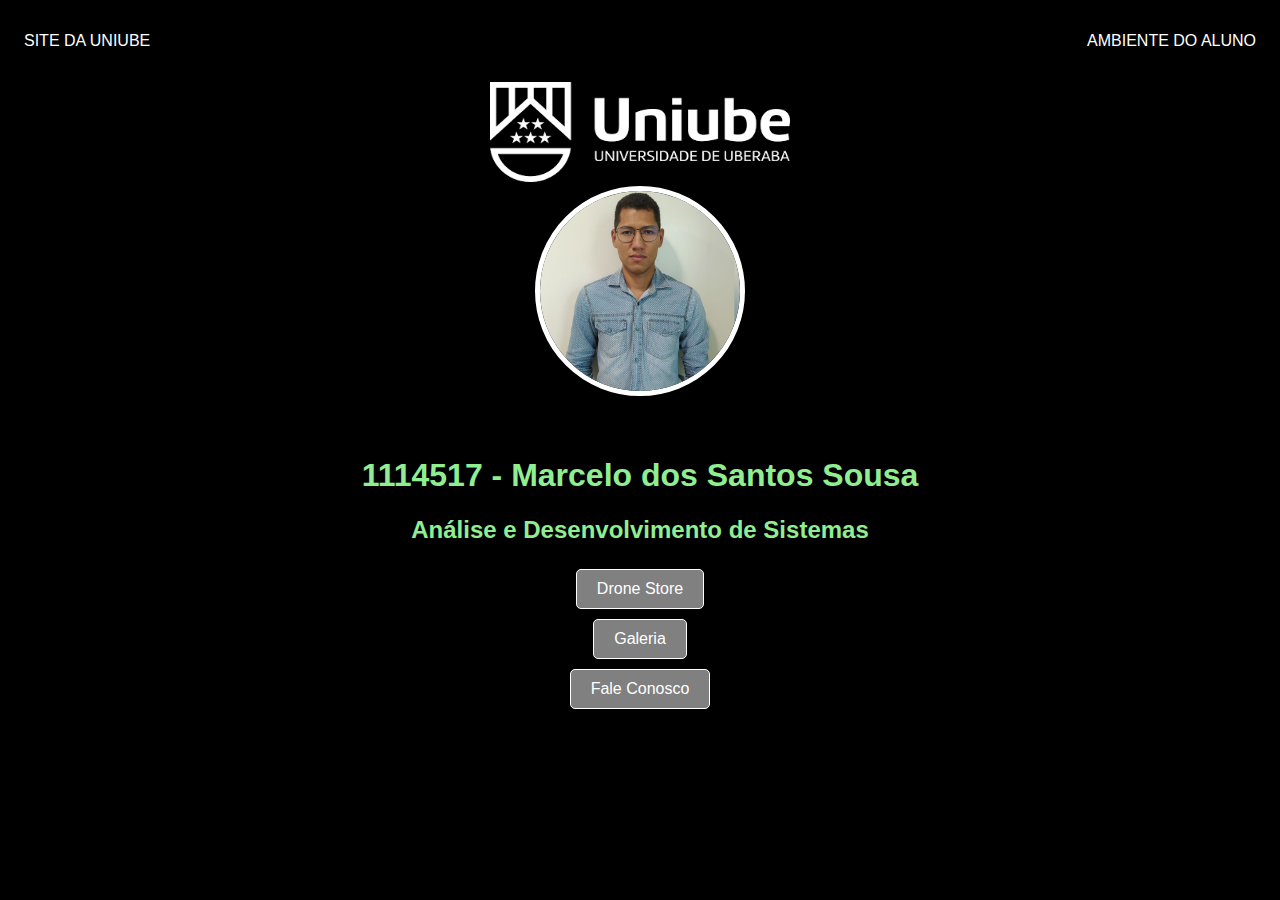
<file: index.html>
<!DOCTYPE html>
<html lang="en">

<head>
    <meta charset="UTF-8">
    <meta name="viewport" content="width=device-width, initial-scale=1.0">
    <title>1114517 Marcelo dos Santos Sousa</title>
    <link rel="stylesheet" href="index.css">
</head>

<body>
    <nav>
        <ul>
            <li>
                <a href="https://uniube.br/">SITE DA UNIUBE</a>
            </li>
            <li>
                <a href="https://sga.uniube.br/login/">AMBIENTE DO ALUNO</a>
            </li>
        </ul>
    </nav>
    <header>
        <div class="center">
            <a href="https://uniube.br/" target="_blank">
                <img src="./Imagens/uniube.png" alt="uniube" class="imagem-1"></img>
            </a>
            <br>
            <img src="./Imagens/mss.png" alt="mss" id="imagem-2"></img>
            <br>
            <br>
            <br>
            <h1>1114517 - Marcelo dos Santos Sousa</h1>
            <h2>Análise e Desenvolvimento de Sistemas</h2>
            <style>
                .botao {
                    display: inline-block;
                    padding: 10px 20px;
                    margin: 5px;
                    text-decoration: none;
                    color: white;
                    background-color: grey;
                    border: 1px solid white;
                    border-radius: 5px;
                }
            </style>
            <a href="./links.html" class="botao">Drone Store</a>
            <br>
            <a href="./imagem.html" class="botao">Galeria</a>
            <br>
            <a href="./fale_conosco.htm" class="botao">Fale Conosco</a>


    </header>
</body>

</html>
</file>
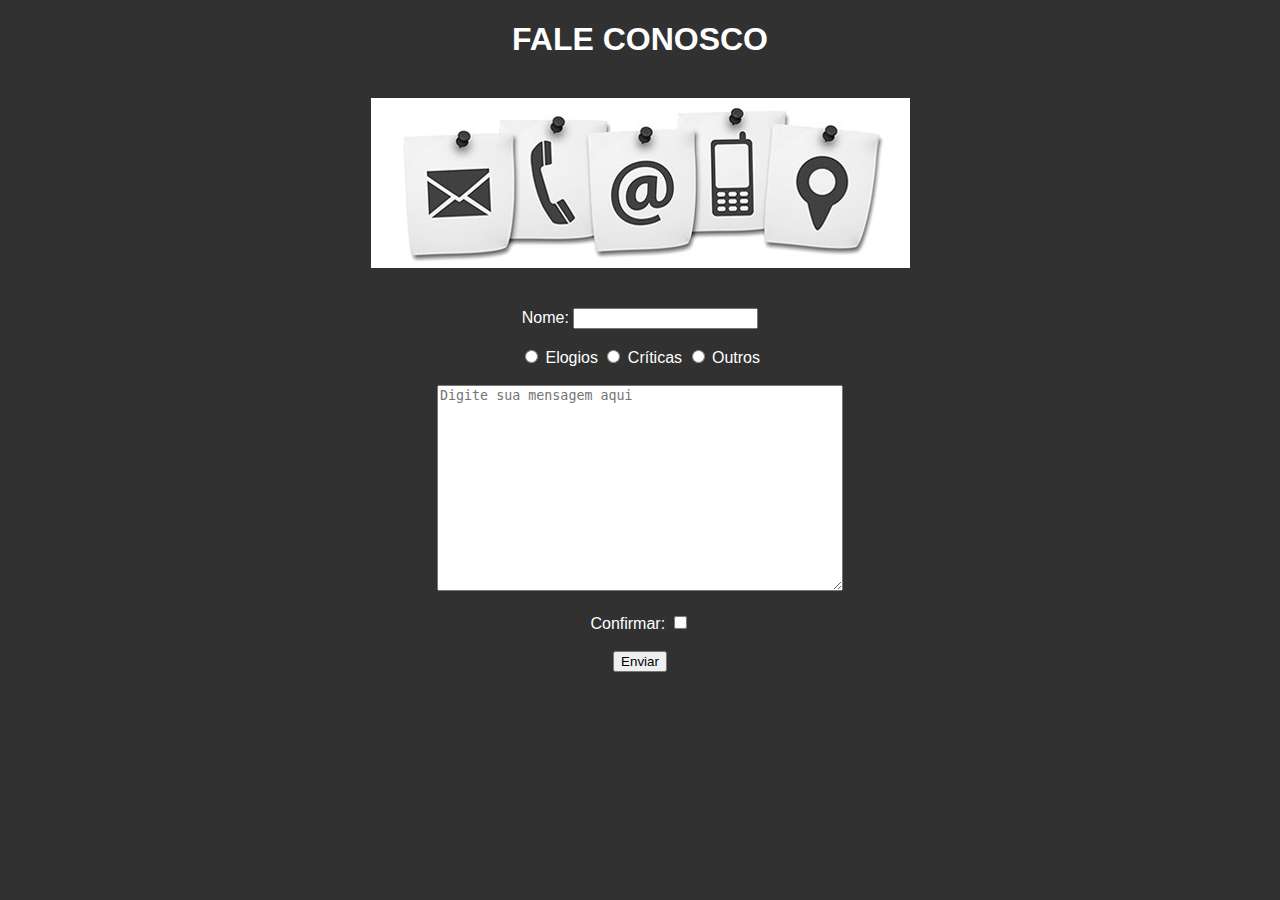
<file: fale_conosco.htm>
<!DOCTYPE html>
<html lang="en">

<head>
    <meta charset="UTF-8">
    <meta name="viewport" content="width=device-width, initial-scale=1.0">
    <title>Fale Conosco</title>
    <link rel="stylesheet" href="fale_conosco.css">
</head>

<body>
    <header>
        <div class="center">
            <a href="index.html" target="_self">
            <h1>FALE CONOSCO</h1>
            </a>
            <br>
            <img src="./Imagens/faleconosco.jpg" alt="Imagem 1" class="imagem-1">
            <br>
            <br>
            <br>
                <label for="campo-texto">Nome:</label>
                <input type="text" id="campo-texto" name="campo-texto">
                <br>
                <br>
                <INPUT TYPE="radio" NAME="grupo1" VALUE="valor1"> Elogios
                <INPUT TYPE="radio" NAME=grupo1 VALUE=valor2> Críticas
                <INPUT TYPE="radio" NAME=grupo1 VALUE=valor3> Outros
                <br>
                <br>
                <textarea placeholder="Digite sua mensagem aqui"></textarea>
                <br>
                <br>
                <label for="caixa-selecao">Confirmar:</label>
                <input type="checkbox" id="caixa-selecao" name="caixa-selecao" value="valor-selecao">
                <br>
                <br>
                <input type="submit" value="Enviar">
            </form>
        </div>
    </header>
</body>

</html>
</file>
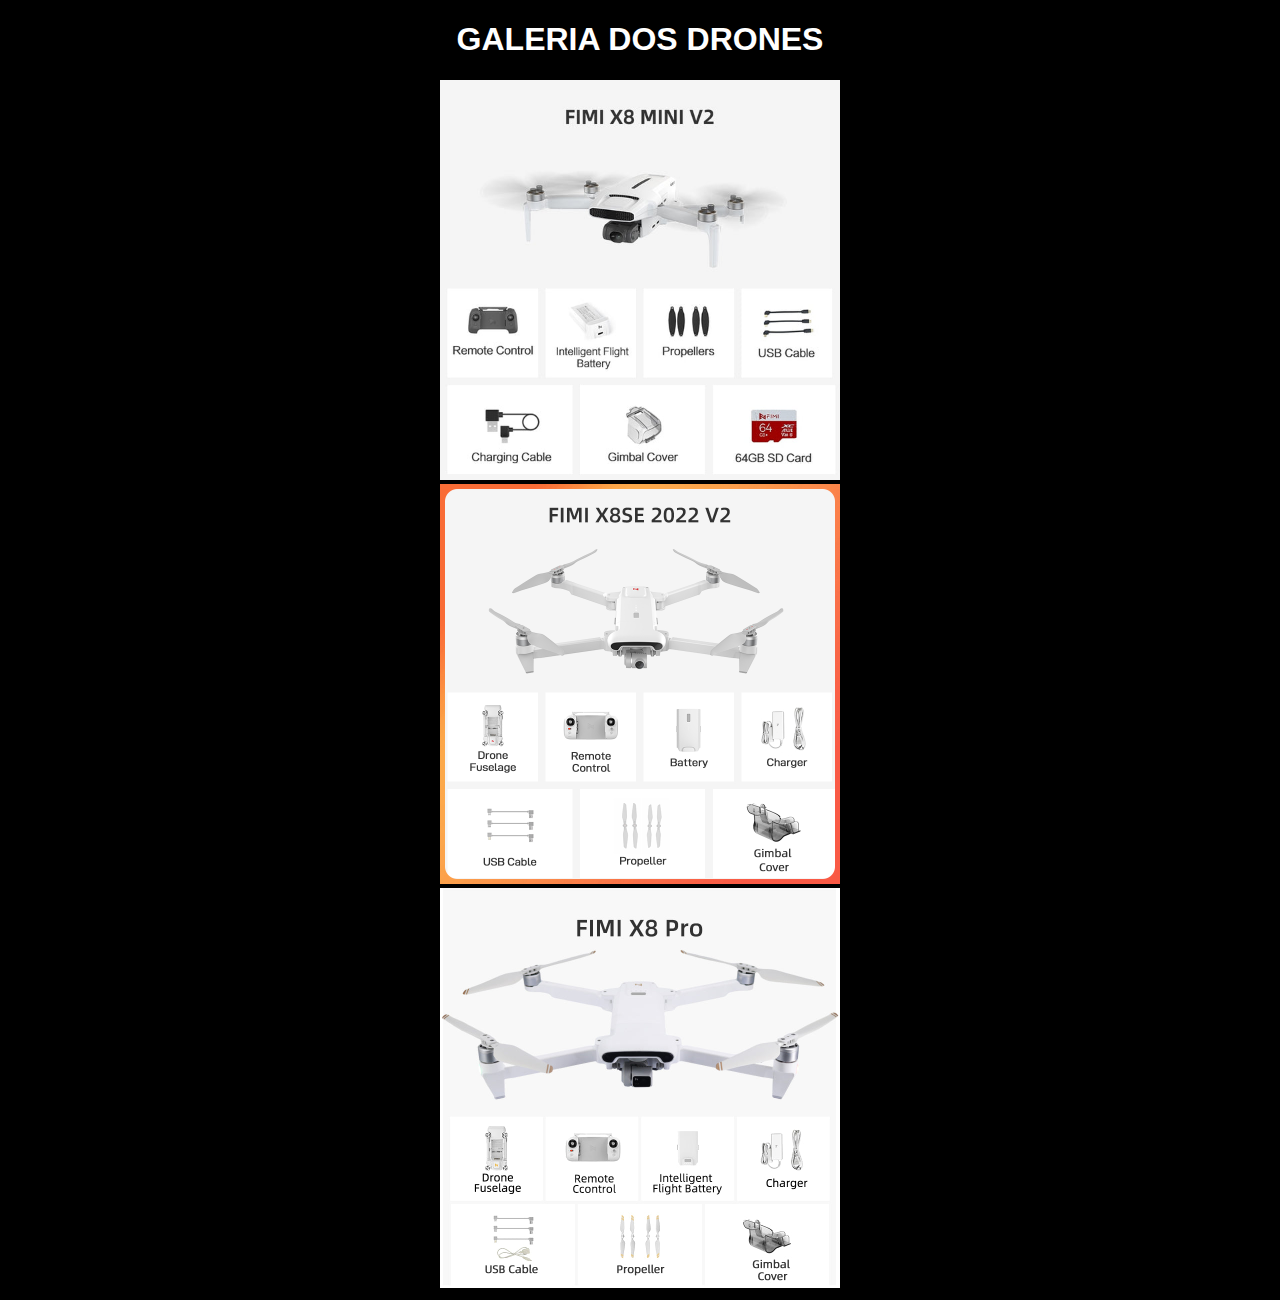
<file: imagem.html>
<!DOCTYPE html>
<html lang="en">

<head>
    <meta charset="UTF-8">
    <meta name="viewport" content="width=device-width, initial-scale=1.0">
    <title>Galeria</title>
    <link rel="stylesheet" href="imagem.css">
</head>

<body>
    <header>
        <div class="center">
            <a href="index.html" target="_self">
            <h1>GALERIA DOS DRONES</h1>
            </a>
                <img src="./Imagens/FIMI X8 MINI v2.jpg" alt="Imagem 1" class="imagem-1">
                <br>
                <img src="./Imagens/FIMI X8 SE 2022 V2.jpg" alt="Imagem 2" class="imagem-2">
                <br>
                <img src="./Imagens/FIMI X8 PRO.jpg" alt="Imagem 3" class="imagem-3">
        </div>
    </header>
</body>

</html>
</file>
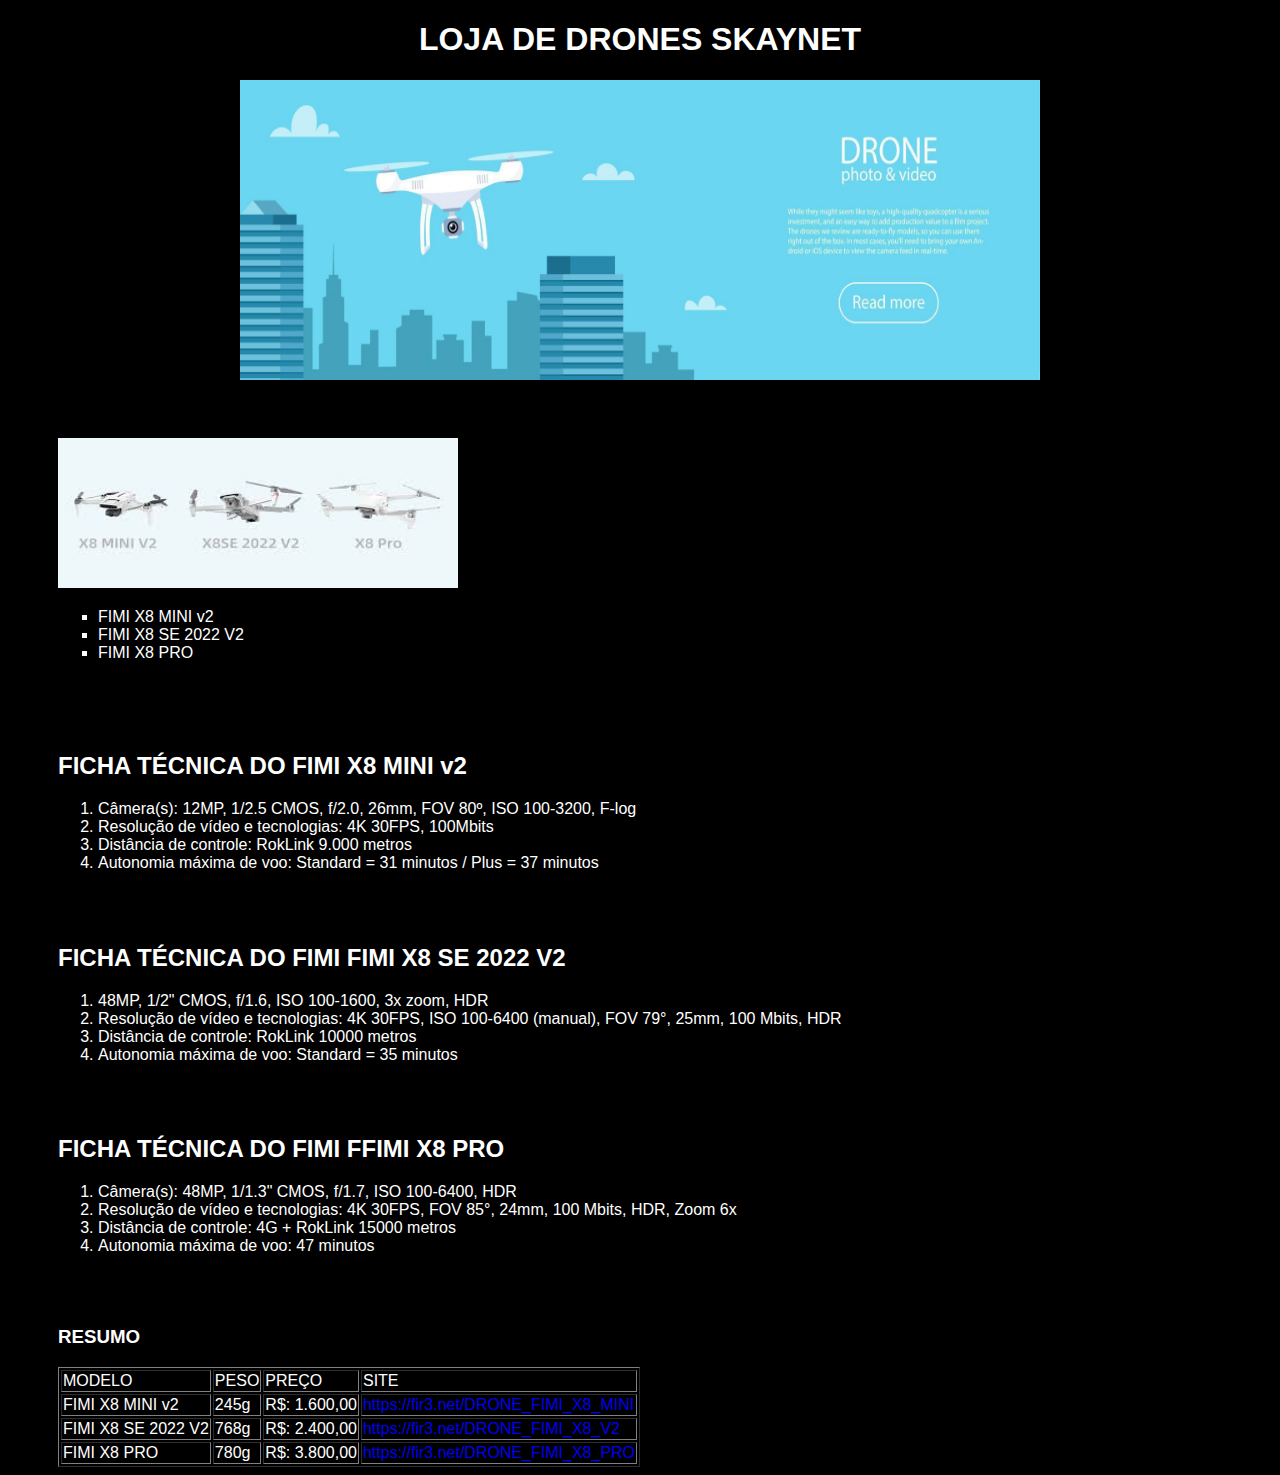
<file: links.html>
<!DOCTYPE html>
<html lang="en">

<head>
    <meta charset="UTF-8">
    <meta name="viewport" content="width=device-width, initial-scale=1.0">
    <title>Loja de Drones</title>
    <link rel="stylesheet" href="links.css">
</head>

<body>
    <div class="center">
        <a href="./index.html" target="_self">
            <h1>LOJA DE DRONES SKAYNET</h1>
        </a>
        <img src="./Imagens/Banner Drone.png" alt="Drones" class="imagem-1"></img>
    </div>
    <header>
       
        <div class="container">
            <br>
            <br>
            <br>
            <img src="./Imagens/3drones.jpeg" alt="3Drones" class="imagem-2"></img>
            <ul type="square">
                <li> FIMI X8 MINI v2 </li>
                <li> FIMI X8 SE 2022 V2 </li>
                <li> FIMI X8 PRO </li>
            </ul>
            <br>
            <br>
            <br>
            <h2>
                FICHA TÉCNICA DO FIMI X8 MINI v2
            </h2>
            <ol type="1" start="1">
                <li> Câmera(s): 12MP, 1/2.5 CMOS, f/2.0, 26mm, FOV 80º, ISO 100-3200, F-log </li>
                <li> Resolução de vídeo e tecnologias: 4K 30FPS, 100Mbits </li>
                <li> Distância de controle: RokLink 9.000 metros </li>
                <li> Autonomia máxima de voo: Standard = 31 minutos / Plus = 37 minutos </li>
            </ol>
            <br>
            <br>
            <h2>
                FICHA TÉCNICA DO FIMI FIMI X8 SE 2022 V2
            </h2>
            <ol type="1" start="1">
                <li> 48MP, 1/2" CMOS, f/1.6, ISO 100-1600, 3x zoom, HDR </li>
                <li> Resolução de vídeo e tecnologias: 4K 30FPS, ISO 100-6400 (manual), FOV 79°, 25mm, 100 Mbits, HDR
                </li>
                <li> Distância de controle: RokLink 10000 metros </li>
                <li> Autonomia máxima de voo: Standard = 35 minutos </li>
            </ol>
            <br>
            <br>
            <h2>
                FICHA TÉCNICA DO FIMI FFIMI X8 PRO
            </h2>
            <ol type="1" start="1">
                <li> Câmera(s): 48MP, 1/1.3" CMOS, f/1.7, ISO 100-6400, HDR </li>
                <li> Resolução de vídeo e tecnologias: 4K 30FPS, FOV 85°, 24mm, 100 Mbits, HDR, Zoom 6x </li>
                <li> Distância de controle: 4G + RokLink 15000 metros </li>
                <li> Autonomia máxima de voo: 47 minutos </li>
            </ol>
            <br>
            <br>
            <h3>RESUMO</h3>
            <table border="1">
                <tr>
                    <td>MODELO</td>
                    <td>PESO</td>
                    <td>PREÇO</td>
                    <td>SITE</td>
                </tr>
                <tr>
                    <td>FIMI X8 MINI v2</td>
                    <td>245g</td>
                    <td>R$: 1.600,00</td>
                    <td><a href="https://fir3.net/DRONE_FIMI_X8_MINI/" target="_blank"> https://fir3.net/DRONE_FIMI_X8_MINI</a></td>
                </tr>
                <tr>
                    <td>FIMI X8 SE 2022 V2</td>
                    <td>768g</td>
                    <td>R$: 2.400,00</td>
                    <td><a href="https://fir3.net/DRONE_FIMI_X8_V2/" target="_blank">https://fir3.net/DRONE_FIMI_X8_V2</a></td>
                </tr>
                <tr>
                    <td>FIMI X8 PRO</td>
                    <td>780g</td>
                    <td>R$: 3.800,00</td>
                    <td><a href="https://fir3.net/DRONE_FIMI_X8_PRO/" target="_blank">https://fir3.net/DRONE_FIMI_X8_PRO</a></td>
                </tr>
            </table>
    </header>
    </div>
</body>

</html>
</file>
<file: index.css>
body {
    color: lightgreen;
    background-color: black;
    font-family: Arial, Helvetica, sans-serif;
}

ul {
    display: flex;
    justify-content: space-between;
    list-style-type: none;
    align-items: center;
    padding: 16px;
}

a {
    color: white;
    text-decoration: none;
}

a:hover {
    color: lightgreen;
}

.imagem-1 {
    width: 300px;
    height: 100px;
}

#imagem-2 {
    width: 200;
    height: 200px;
    border-radius: 50%;
    border: 5px solid white;
}

.center {
    text-align: center;
}

h1 {
    color: lightgreen;
}
</file>
<file: fale_conosco.css>
body {
    color: white;
    background-color: #313131;
    font-family: Arial, Helvetica, sans-serif;
}

.center {
    text-align: center;
}

textarea {
    width: 400px;
    height: 200px;
}

a {
    text-decoration: none;
}

h1 {
    color: white;
}

h1:hover {
    color: midnightblue;
}
</file>
<file: imagem.css>
body {
    color: white;
    background-color: black;
    font-family: Arial, Helvetica, sans-serif;
}

a {
    text-decoration: none;
}

h1 {
    color: white;
}
h1:hover {
    color:orange;
}

.center {
    text-align: center;
}

.imagem-1 {
    width: 400px;
    height: 400px;
}

.imagem-2 {
    width: 400px;
    height: 400px;
}

.imagem-3 {
    width: 400px;
    height: 400px;
}
</file>
<file: links.css>
body {
    color: white;
    background-color: black;
    font-family: Arial, Helvetica, sans-serif;
}

h1 {
    color: white;
}
h1:hover {
    color: aqua;
}

a {
    text-decoration: none;
}

img {
    width: 800px;
    height: 300px;
}

.center {
    text-align: center;
}

.imagem-2 {
    width: 400px;
    height: 150px;
}

.container {
    padding: 0px 50px;
}
</file>
